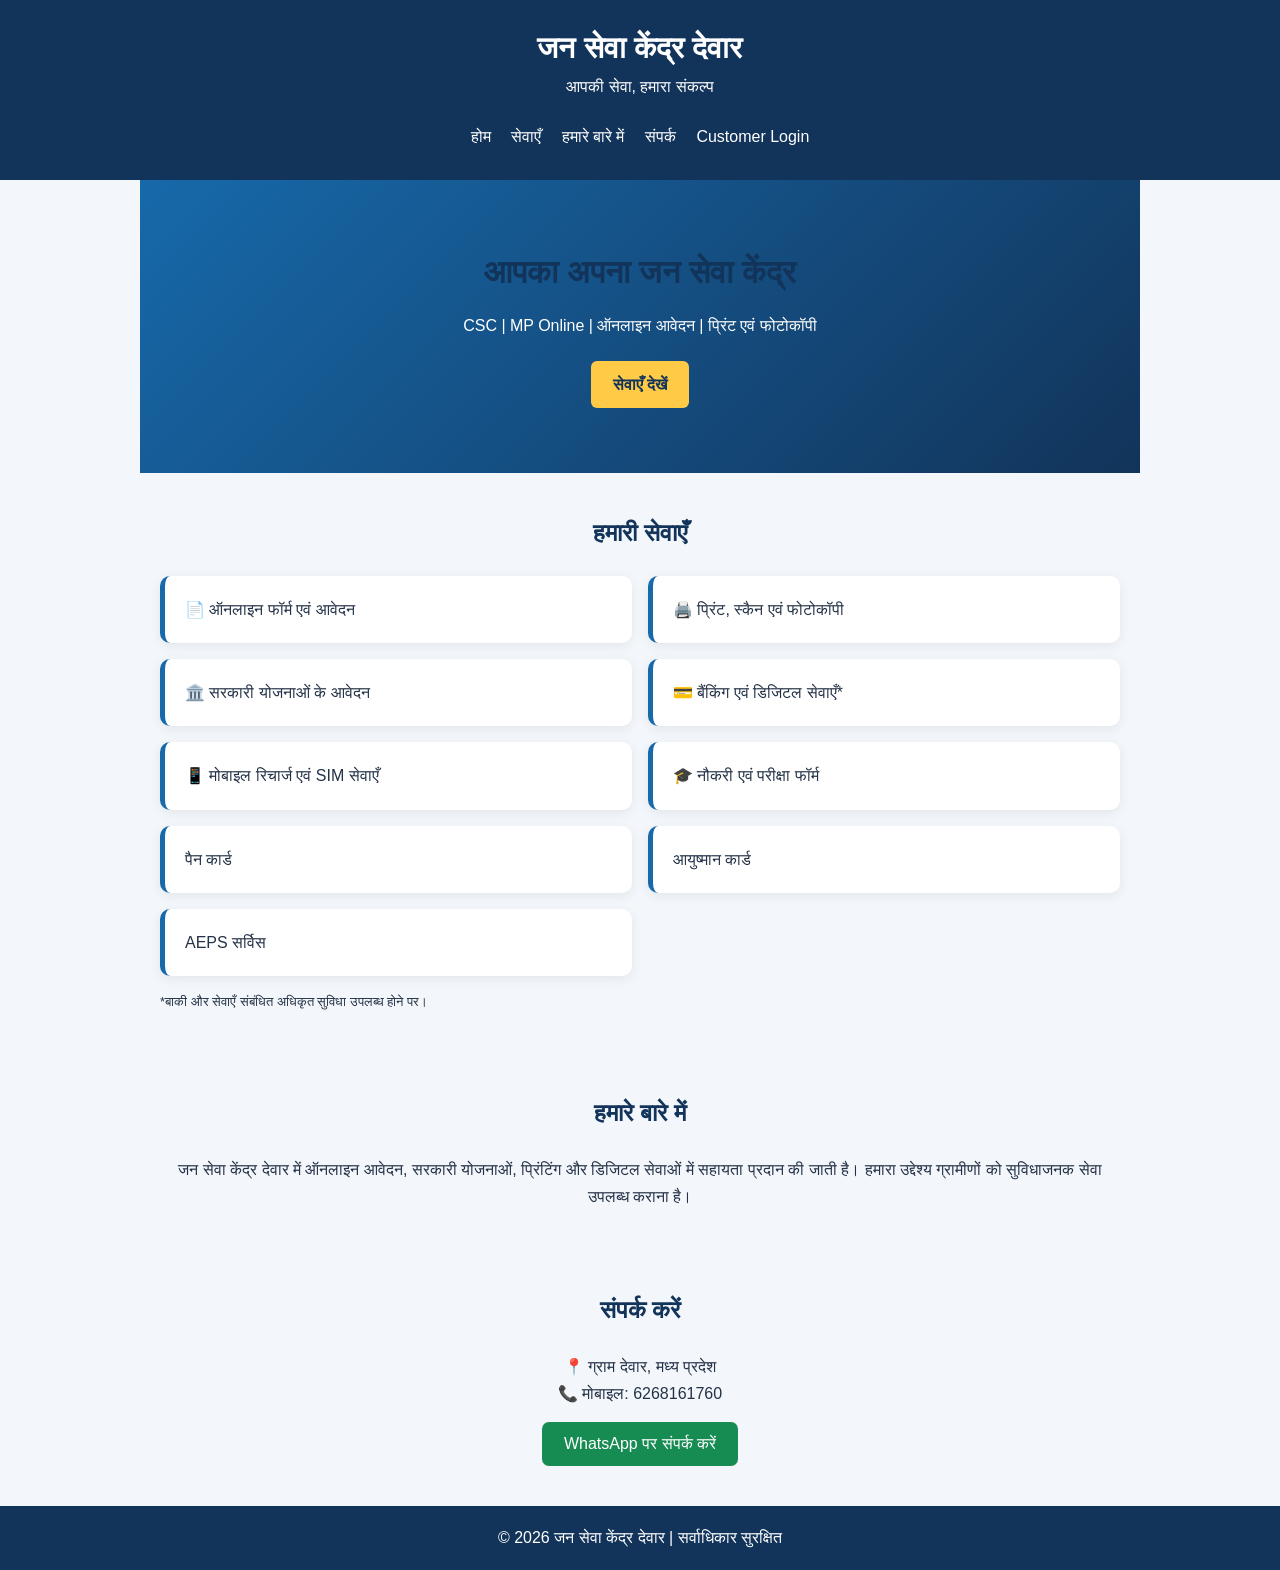
<file: index.html>
<!DOCTYPE html>
<html lang="hi">

<head>
    <meta charset="UTF-8">
    <meta name="viewport" content="width=device-width, initial-scale=1.0">
    <title>जन सेवा केंद्र देवार</title>
    <link rel="stylesheet" href="style.css">
</head>

<body>

    <header>
        <h1>जन सेवा केंद्र देवार</h1>
        <p>आपकी सेवा, हमारा संकल्प</p>
        <nav>
            <a href="#home">होम</a>
            <a href="#services">सेवाएँ</a>
            <a href="#about">हमारे बारे में</a>
            <a href="#contact">संपर्क</a>
            <a href="login.html">Customer Login</a>
        </nav>
    </header>

    <section id="home" class="hero">
        <h2>आपका अपना जन सेवा केंद्र</h2>
        <p>CSC | MP Online | ऑनलाइन आवेदन | प्रिंट एवं फोटोकॉपी</p>
        <a class="btn" href="#services">सेवाएँ देखें</a>
    </section>

    <section id="services">
        <h2>हमारी सेवाएँ</h2>
        <div class="service-container">
            <div class="service">📄 ऑनलाइन फॉर्म एवं आवेदन</div>
            <div class="service">🖨️ प्रिंट, स्कैन एवं फोटोकॉपी</div>
            <div class="service">🏛️ सरकारी योजनाओं के आवेदन</div>
            <div class="service">💳 बैंकिंग एवं डिजिटल सेवाएँ*</div>
            <div class="service">📱 मोबाइल रिचार्ज एवं SIM सेवाएँ</div>
            <div class="service">🎓 नौकरी एवं परीक्षा फॉर्म</div>
            <div class="service"> पैन कार्ड </div>
            <div class="service">आयुष्मान कार्ड </div>
            <div class="service">AEPS सर्विस </div>
        </div>
        <p class="note">*बाकी और सेवाएँ संबंधित अधिकृत सुविधा उपलब्ध होने पर।</p>
    </section>

    <section id="about">
        <h2>हमारे बारे में</h2>
        <p>
            जन सेवा केंद्र देवार में ऑनलाइन आवेदन, सरकारी योजनाओं, प्रिंटिंग और डिजिटल सेवाओं में सहायता प्रदान की जाती है। हमारा उद्देश्य ग्रामीणों को सुविधाजनक सेवा उपलब्ध कराना है।
        </p>
    </section>

    <section id="contact">
        <h2>संपर्क करें</h2>
        <p>📍 ग्राम देवार, मध्य प्रदेश</p>
        <p>📞 मोबाइल: 6268161760</p>
        <button id="contactBtn">WhatsApp पर संपर्क करें</button>
    </section>

    <footer>
        <p>© 2026 जन सेवा केंद्र देवार | सर्वाधिकार सुरक्षित</p>
    </footer>

    <script src="script.js"></script>
</body>

</html>
</file>
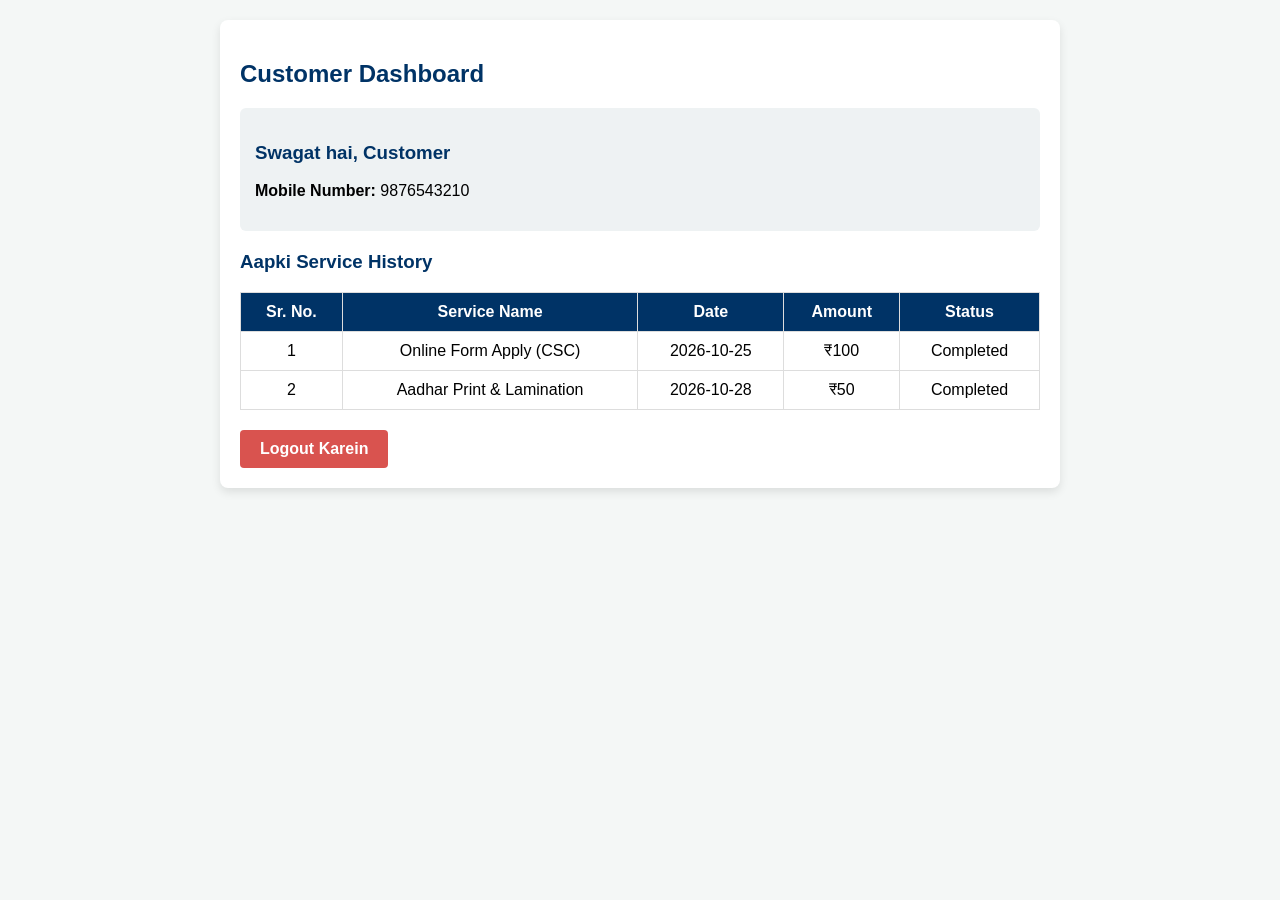
<file: dashboard.html>
<!DOCTYPE html>
<html lang="hi">

<head>
    <meta charset="UTF-8">
    <meta name="viewport" content="width=device-width, initial-scale=1.0">
    <title>Customer Dashboard - Jan Seva Kendra Dewar</title>
    <style>
        body {
            background-color: #f4f7f6;
            font-family: Arial, sans-serif;
            margin: 0;
            padding: 20px;
        }
        
        .dashboard-container {
            max-width: 800px;
            margin: auto;
            background: #ffffff;
            padding: 20px;
            border-radius: 8px;
            box-shadow: 0 4px 10px rgba(0, 0, 0, 0.1);
        }
        
        h2,
        h3 {
            color: #003366;
        }
        
        .profile-box {
            background: #eef2f3;
            padding: 15px;
            border-radius: 6px;
            margin-bottom: 20px;
        }
        
        table {
            width: 100%;
            border-collapse: collapse;
            margin-top: 10px;
        }
        
        th,
        td {
            border: 1px solid #ddd;
            padding: 10px;
            text-align: center;
        }
        
        th {
            background-color: #003366;
            color: white;
        }
        
        .logout-btn {
            display: inline-block;
            margin-top: 20px;
            padding: 10px 20px;
            background-color: #d9534f;
            color: white;
            text-decoration: none;
            border-radius: 4px;
            font-weight: bold;
        }
        
        .logout-btn:hover {
            background-color: #c9302c;
        }
    </style>
</head>

<body>

    <div class="dashboard-container">
        <h2>Customer Dashboard</h2>

        <div class="profile-box">
            <h3>Swagat hai, <span id="userName">Customer</span></h3>
            <p><strong>Mobile Number:</strong> <span id="userMobile">9876543210</span></p>
        </div>

        <h3>Aapki Service History</h3>
        <table>
            <tr>
                <th>Sr. No.</th>
                <th>Service Name</th>
                <th>Date</th>
                <th>Amount</th>
                <th>Status</th>
            </tr>
            <tr>
                <td>1</td>
                <td>Online Form Apply (CSC)</td>
                <td>2026-10-25</td>
                <td>₹100</td>
                <td>Completed</td>
            </tr>
            <tr>
                <td>2</td>
                <td>Aadhar Print & Lamination</td>
                <td>2026-10-28</td>
                <td>₹50</td>
                <td>Completed</td>
            </tr>
        </table>

        <a href="login.html" class="logout-btn">Logout Karein</a>
    </div>

</body>

</html>
</file>
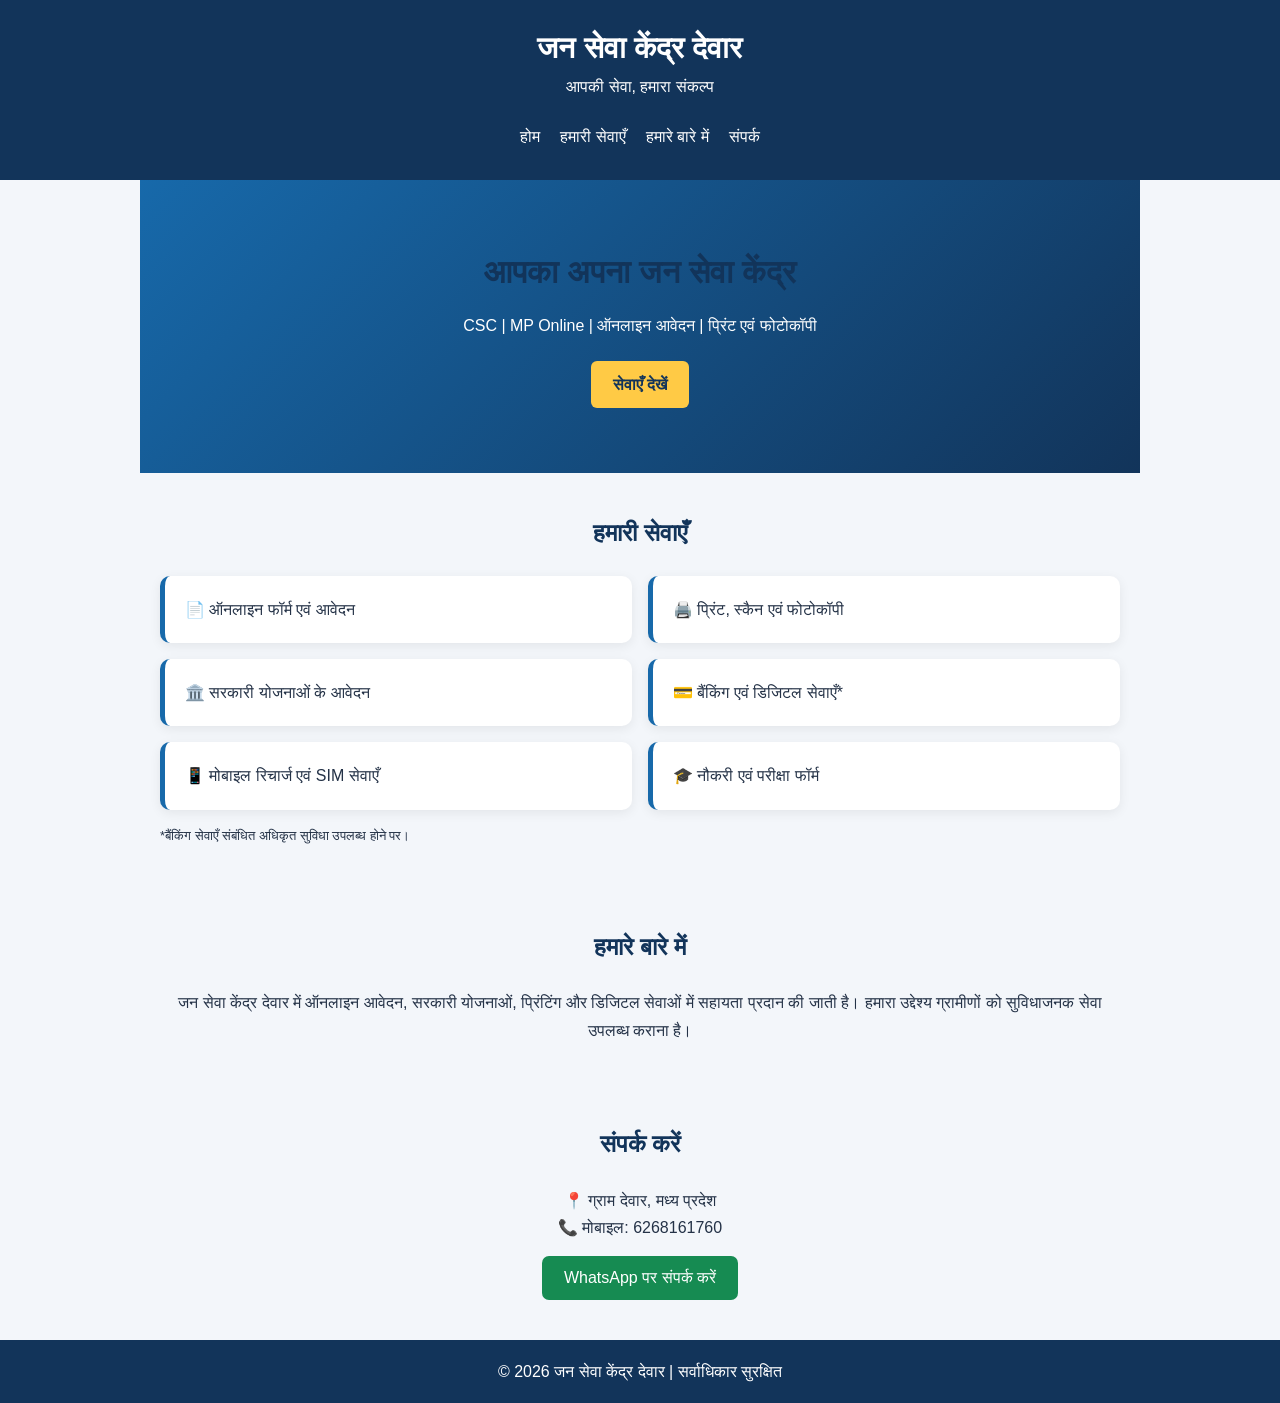
<file: indexjsk.html>
<!DOCTYPE html>
<html lang="hi">

<head>
    <meta charset="UTF-8">
    <meta name="viewport" content="width=device-width, initial-scale=1.0">
    <title>जन सेवा केंद्र देवार</title>
    <link rel="stylesheet" href="cssjsk.css">
</head>

<body>

    <header>
        <h1>जन सेवा केंद्र देवार</h1>
        <p>आपकी सेवा, हमारा संकल्प</p>
        <nav>
            <a href="#home">होम</a>
            <a href="#services">हमारी सेवाएँ</a>
            <a href="#about">हमारे बारे में</a>
            <a href="#contact">संपर्क</a>
        </nav>
    </header>

    <section id="home" class="hero">
        <h2>आपका अपना जन सेवा केंद्र</h2>
        <p>CSC | MP Online | ऑनलाइन आवेदन | प्रिंट एवं फोटोकॉपी</p>
        <a class="btn" href="#services">सेवाएँ देखें</a>
    </section>

    <section id="services">
        <h2>हमारी सेवाएँ</h2>
        <div class="service-container">
            <div class="service">📄 ऑनलाइन फॉर्म एवं आवेदन</div>
            <div class="service">🖨️ प्रिंट, स्कैन एवं फोटोकॉपी</div>
            <div class="service">🏛️ सरकारी योजनाओं के आवेदन</div>
            <div class="service">💳 बैंकिंग एवं डिजिटल सेवाएँ*</div>
            <div class="service">📱 मोबाइल रिचार्ज एवं SIM सेवाएँ</div>
            <div class="service">🎓 नौकरी एवं परीक्षा फॉर्म</div>
        </div>
        <p class="note">*बैंकिंग सेवाएँ संबंधित अधिकृत सुविधा उपलब्ध होने पर।</p>
    </section>

    <section id="about">
        <h2>हमारे बारे में</h2>
        <p>
            जन सेवा केंद्र देवार में ऑनलाइन आवेदन, सरकारी योजनाओं, प्रिंटिंग और डिजिटल सेवाओं में सहायता प्रदान की जाती है। हमारा उद्देश्य ग्रामीणों को सुविधाजनक सेवा उपलब्ध कराना है।
        </p>
    </section>

    <section id="contact">
        <h2>संपर्क करें</h2>
        <p>📍 ग्राम देवार, मध्य प्रदेश</p>
        <p>📞 मोबाइल: 6268161760</p>
        <button id="contactBtn">WhatsApp पर संपर्क करें</button>
    </section>

    <footer>
        <p>© 2026 जन सेवा केंद्र देवार | सर्वाधिकार सुरक्षित</p>
    </footer>

    <script src="scriptjsk.js"></script>
</body>

</html>
</file>
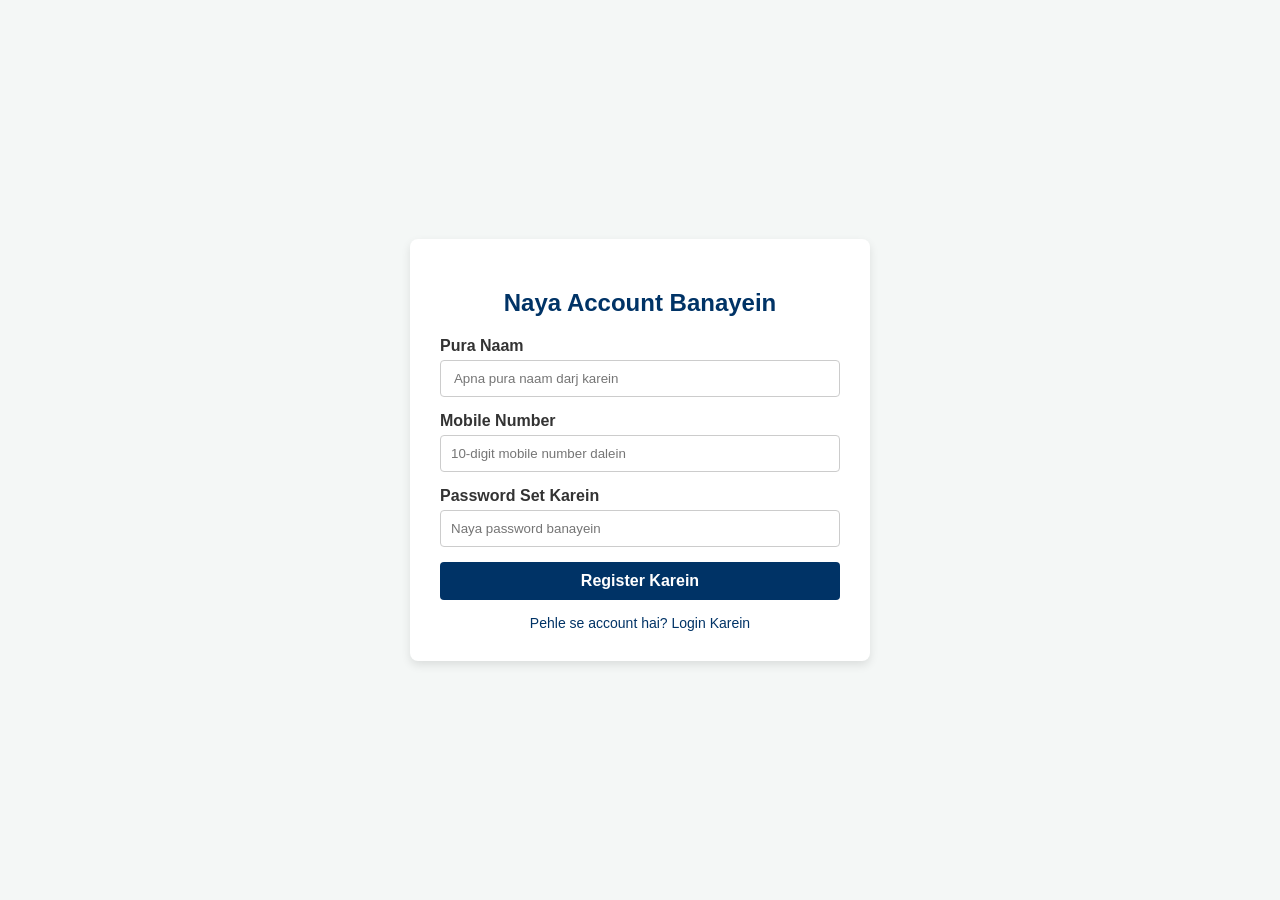
<file: register.html>
<!DOCTYPE html>
<html lang="hi">

<head>
    <meta charset="UTF-8">
    <meta name="viewport" content="width=device-width, initial-scale=1.0">
    <title>New Customer Registration - Jan Seva Kendra Dewar</title>
    <style>
        body {
            background-color: #f4f7f6;
            font-family: Arial, sans-serif;
            display: flex;
            justify-content: center;
            align-items: center;
            height: 100vh;
            margin: 0;
        }
        
        .register-container {
            background: #ffffff;
            padding: 30px;
            border-radius: 8px;
            box-shadow: 0 4px 10px rgba(0, 0, 0, 0.1);
            width: 100%;
            max-width: 400px;
            text-align: center;
        }
        
        .register-container h2 {
            color: #003366;
            margin-bottom: 20px;
        }
        
        .form-group {
            margin-bottom: 15px;
            text-align: left;
        }
        
        .form-group label {
            display: block;
            margin-bottom: 5px;
            color: #333;
            font-weight: bold;
        }
        
        .form-group input {
            width: 100%;
            padding: 10px;
            border: 1px solid #ccc;
            border-radius: 4px;
            box-sizing: border-box;
        }
        
        .register-btn {
            width: 100%;
            padding: 10px;
            background-color: #003366;
            color: white;
            border: none;
            border-radius: 4px;
            font-size: 16px;
            cursor: pointer;
            font-weight: bold;
        }
        
        .register-btn:hover {
            background-color: #002244;
        }
        
        .login-link {
            margin-top: 15px;
            display: block;
            color: #003366;
            text-decoration: none;
            font-size: 14px;
        }
        
        .login-link:hover {
            text-decoration: underline;
        }
    </style>
</head>

<body>

    <div class="register-container">
        <h2>Naya Account Banayein</h2>
        <form id="registerForm">
            <div class="form-group">
                <label for="name">Pura Naam</label>
                <input type="text" id="name" placeholder=" Apna pura naam darj karein" required>
            </div>

            <div class="form-group">
                <label for="mobile">Mobile Number</label>
                <input type="text" id="mobile" placeholder="10-digit mobile number dalein" required>
            </div>

            <div class="form-group">
                <label for="password">Password Set Karein</label>
                <input type="password" id="password" placeholder="Naya password banayein" required>
            </div>

            <button type="submit" class="register-btn">Register Karein</button>
        </form>

        <a href="login.html" class="login-link">Pehle se account hai? Login Karein</a>
    </div>

    <script>
        document.getElementById('registerForm').addEventListener('submit', function(e) {
            e.preventDefault();
            const name = document.getElementById('name').value;
            const mobile = document.getElementById('mobile').value;

            if (mobile.length === 10) {
                alert('Registration successful! Ab aap login kar sakte hain.');
                window.location.href = 'login.html';
            } else {
                alert('Kripya sahi 10-digit mobile number darj karein.');
            }
        });
    </script>

</body>

</html>
</file>
<file: style.css>
* {
    margin: 0;
    padding: 0;
    box-sizing: border-box;
}

html {
    scroll-behavior: smooth;
}

body {
    font-family: Arial, "Noto Sans Devanagari", sans-serif;
    background: #f3f6fa;
    color: #243247;
    line-height: 1.7;
}

header {
    background: #12345a;
    color: white;
    text-align: center;
    padding: 22px 12px;
}

header h1 {
    font-size: 30px;
}

nav {
    margin-top: 15px;
}

nav a {
    color: white;
    text-decoration: none;
    margin: 8px;
    display: inline-block;
}

nav a:hover {
    color: #ffd166;
}

.hero {
    background: linear-gradient(135deg, #1769aa, #12345a);
    color: white;
    text-align: center;
    padding: 65px 20px;
}

.hero h2 {
    font-size: 32px;
    margin-bottom: 12px;
}

.btn {
    display: inline-block;
    margin-top: 22px;
    background: #ffca45;
    color: #12345a;
    padding: 10px 22px;
    border-radius: 6px;
    text-decoration: none;
    font-weight: bold;
}

section {
    padding: 40px 20px;
    max-width: 1000px;
    margin: auto;
}

section h2 {
    text-align: center;
    color: #12345a;
    margin-bottom: 22px;
}

.service-container {
    display: grid;
    grid-template-columns: repeat(2, 1fr);
    gap: 16px;
}

.service {
    background: white;
    padding: 20px;
    border-radius: 10px;
    border-left: 5px solid #1769aa;
    box-shadow: 0 3px 12px #00000012;
}

.note {
    margin-top: 15px;
    font-size: 13px;
}

#about p,
#contact {
    text-align: center;
}

#contact button {
    background: #168b52;
    color: white;
    border: none;
    padding: 13px 22px;
    margin-top: 15px;
    border-radius: 7px;
    cursor: pointer;
    font-size: 16px;
}

#contact button:hover {
    background: #106b3e;
}

footer {
    background: #12345a;
    color: white;
    text-align: center;
    padding: 18px 10px;
}

@media (max-width: 600px) {
    header h1 {
        font-size: 24px;
    }
    .hero h2 {
        font-size: 25px;
    }
    .service-container {
        grid-template-columns: 1fr;
    }
    nav a {
        margin: 5px;
    }
}
</file>
<file: cssjsk.css>
* {
    margin: 0;
    padding: 0;
    box-sizing: border-box;
}

html {
    scroll-behavior: smooth;
}

body {
    font-family: Arial, "Noto Sans Devanagari", sans-serif;
    background: #f3f6fa;
    color: #243247;
    line-height: 1.7;
}

header {
    background: #12345a;
    color: white;
    text-align: center;
    padding: 22px 12px;
}

header h1 {
    font-size: 30px;
}

nav {
    margin-top: 15px;
}

nav a {
    color: white;
    text-decoration: none;
    margin: 8px;
    display: inline-block;
}

nav a:hover {
    color: #ffd166;
}

.hero {
    background: linear-gradient(135deg, #1769aa, #12345a);
    color: white;
    text-align: center;
    padding: 65px 20px;
}

.hero h2 {
    font-size: 32px;
    margin-bottom: 12px;
}

.btn {
    display: inline-block;
    margin-top: 22px;
    background: #ffca45;
    color: #12345a;
    padding: 10px 22px;
    border-radius: 6px;
    text-decoration: none;
    font-weight: bold;
}

section {
    padding: 40px 20px;
    max-width: 1000px;
    margin: auto;
}

section h2 {
    text-align: center;
    color: #12345a;
    margin-bottom: 22px;
}

.service-container {
    display: grid;
    grid-template-columns: repeat(2, 1fr);
    gap: 16px;
}

.service {
    background: white;
    padding: 20px;
    border-radius: 10px;
    border-left: 5px solid #1769aa;
    box-shadow: 0 3px 12px #00000012;
}

.note {
    margin-top: 15px;
    font-size: 13px;
}

#about p,
#contact {
    text-align: center;
}

#contact button {
    background: #168b52;
    color: white;
    border: none;
    padding: 13px 22px;
    margin-top: 15px;
    border-radius: 7px;
    cursor: pointer;
    font-size: 16px;
}

#contact button:hover {
    background: #106b3e;
}

footer {
    background: #12345a;
    color: white;
    text-align: center;
    padding: 18px 10px;
}

@media (max-width: 600px) {
    header h1 {
        font-size: 24px;
    }
    .hero h2 {
        font-size: 25px;
    }
    .service-container {
        grid-template-columns: 1fr;
    }
    nav a {
        margin: 5px;
    }
}
</file>
